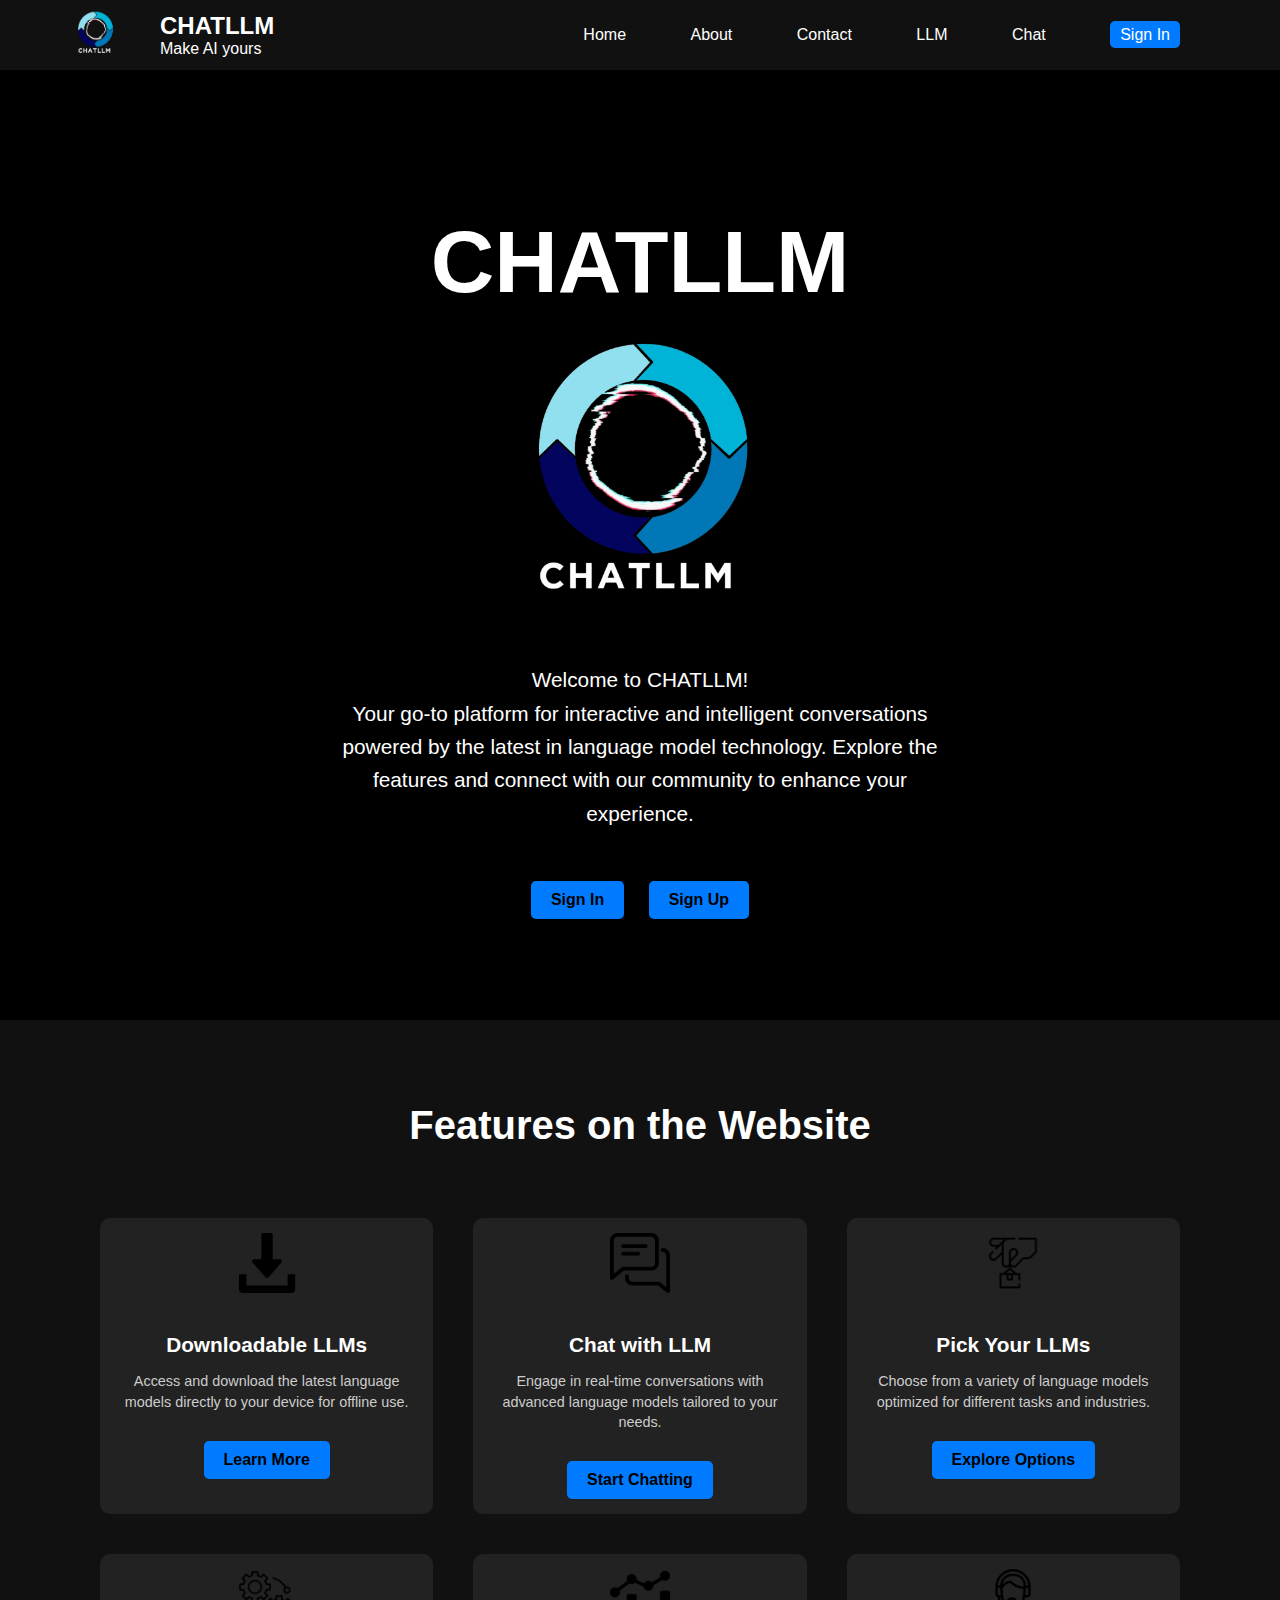
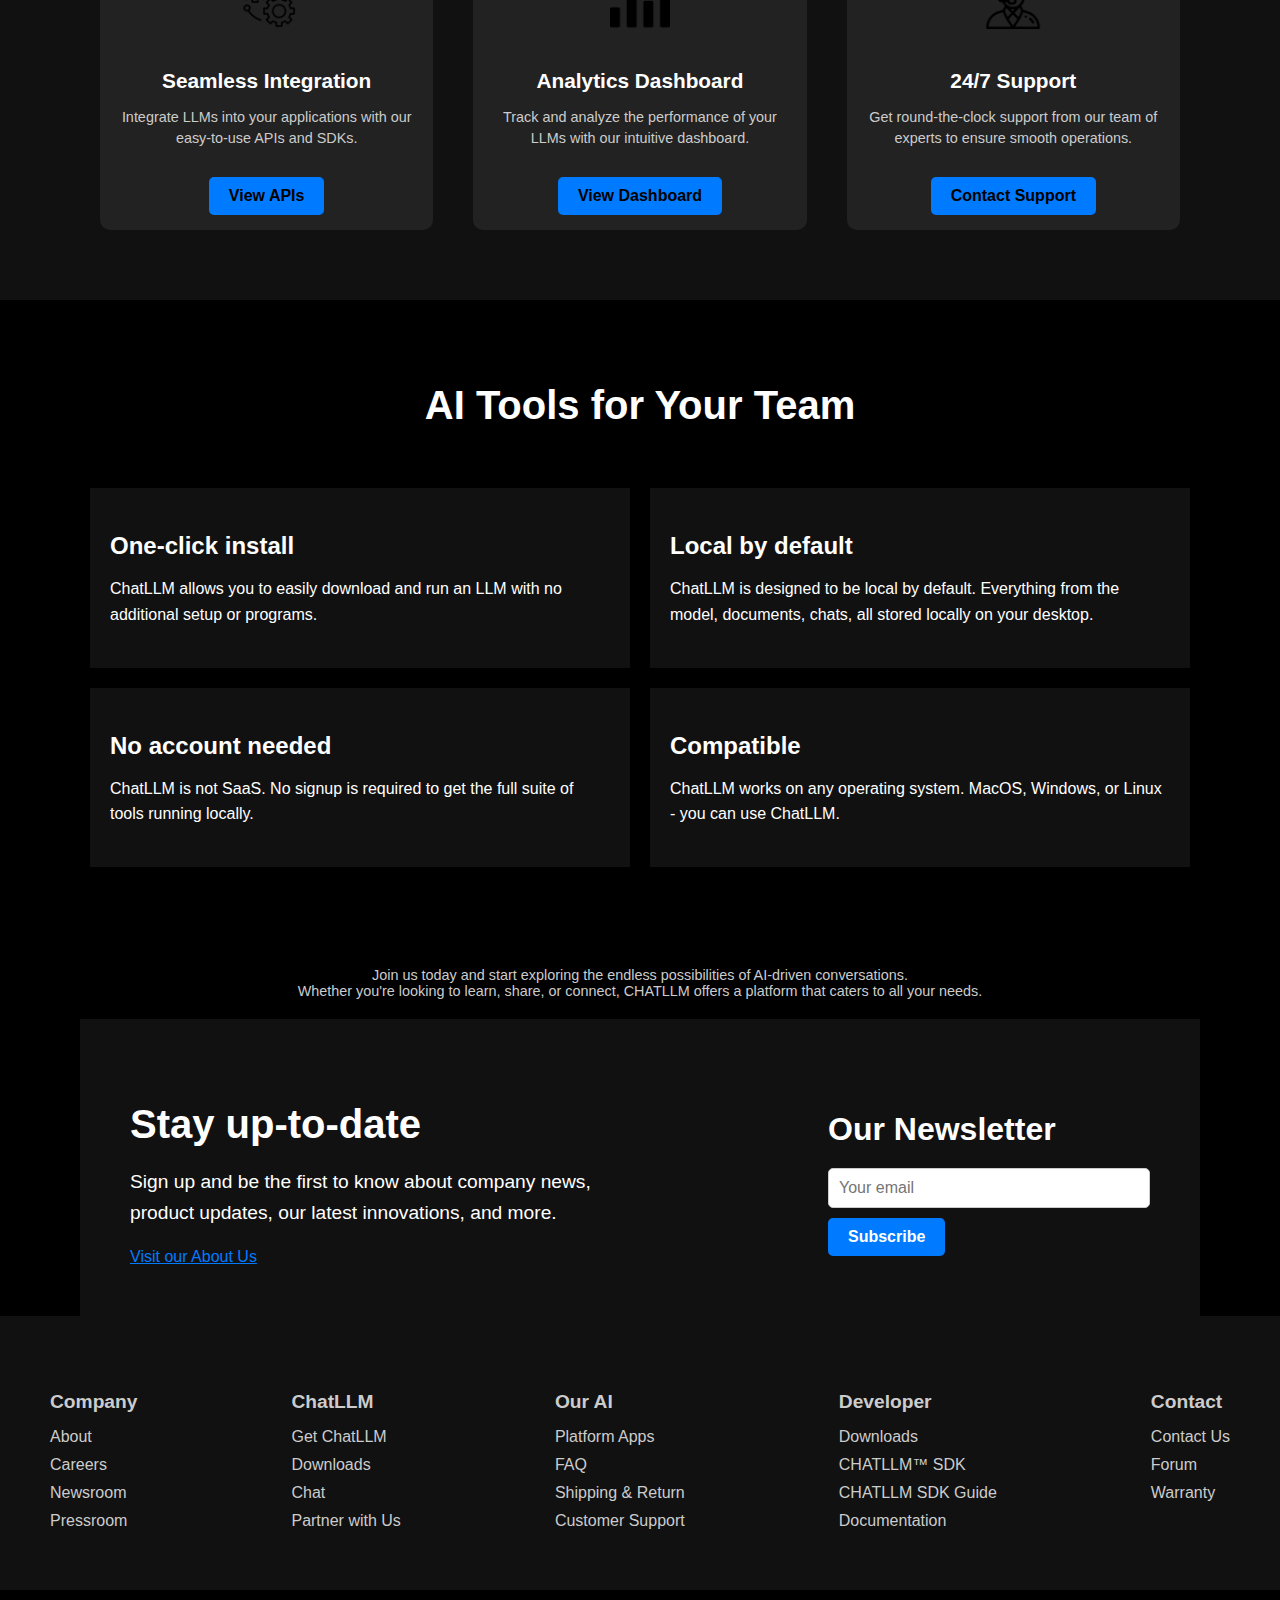
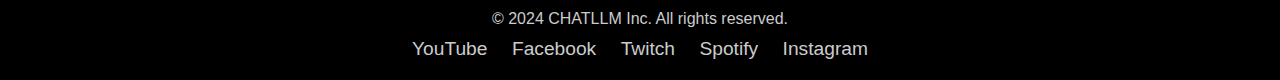
<file: 100_/index.html>
<!DOCTYPE html>
<html lang="en">
<head>
    <meta charset="UTF-8">
    <meta name="viewport" content="width=device-width, initial-scale=1.0">
    <title>CHATLLM</title>
    <link rel="stylesheet" href="index.css">
    <script>
        document.addEventListener('scroll', () => {
            const logo = document.querySelector('.container img');
            if (window.scrollY > 50) {
                logo.classList.add('scrolled');
            } else {
                logo.classList.remove('scrolled');
            }
        });
    </script>
    <script>
        // Simulate a login check
        const isLoggedIn = false; // Change this to true if the user is logged in

        document.addEventListener('DOMContentLoaded', () => {
            const chatLink = document.querySelector('a[href="chat.html"]');
            chatLink.addEventListener('click', (event) => {
                if (!isLoggedIn) {
                    event.preventDefault();
                    alert('You must log in or sign up to access the chat.');
                    window.location.href = 'sign-in.html';
                }
            });
        });
    </script>
    <style>
        button {
            background-color: #007bff; /* Updated button color */
            color: white;
            border: none;
            padding: 10px 20px;
            border-radius: 5px;
            cursor: pointer;
            transition: background-color 0.3s ease;
        }
        button:hover {
            background-color: #0056b3; /* Darker blue on hover */
        }
    </style>
</head>
<body>
    <header>
        <div class="header-left">
            <img src="images/logo.png" alt="Logo" style="width: 50px; height: 50px;">
            <div style="margin-left: 10px;">
                <span style="font-size: 1.5rem; font-weight: bold; color: #fff; margin: 0 30px;">CHATLLM</span><br>
                <span style="font-size: 1rem; color: #fff; margin: 0 30px;">Make AI yours</span>
            </div>
        </div>
        <nav>
            <a href="index.html">Home</a>
            <a href="about.html">About</a>
            <a href="contact.html">Contact</a>
            <a href="llm.html">LLM</a>
            <a href="chat.html">Chat</a>
            <a href="sign-in.html" class="sign-in-button" style="background-color: #007bff; color: white; padding: 5px 10px; border-radius: 5px; text-decoration: none;">Sign In</a>
        </nav>
    </header>
    <div class="black-margin"></div> <!-- Black margin above the container -->
    <div class="container">
        <h1>CHATLLM</h1>
        <img src="images/logo.png" alt="Logo">
        <p>Welcome to CHATLLM!<br>Your go-to platform for interactive and intelligent conversations powered by the latest in language model technology. Explore the features and connect with our community to enhance your experience.</p>
        <div class="buttons">
            <a href="sign-in.html"><button>Sign In</button></a>
            <a href="sign-up.html"><button>Sign Up</button></a>
        </div>
    </div>
    <div class="features-section">
        <h2>Features on the Website</h2>
        <div class="features-grid">
            <div class="feature-item">
                <img src="images/download-icon.png" alt="Downloadable LLMs">
                <h3>Downloadable LLMs</h3>
                <p>Access and download the latest language models directly to your device for offline use.</p>
                <a href="llm.html">Learn More</a>
            </div>
            <div class="feature-item">
                <img src="images/chat-icon.png" alt="Chat with LLM">
                <h3>Chat with LLM</h3>
                <p>Engage in real-time conversations with advanced language models tailored to your needs.</p>
                <a href="sign-in.html">Start Chatting</a>
            </div>
            <div class="feature-item">
                <img src="images/pick-icon.png" alt="Pick Your LLMs">
                <h3>Pick Your LLMs</h3>
                <p>Choose from a variety of language models optimized for different tasks and industries.</p>
                <a href="llm.html">Explore Options</a>
            </div>
            <div class="feature-item">
                <img src="images/integration-icon.png" alt="Seamless Integration">
                <h3>Seamless Integration</h3>
                <p>Integrate LLMs into your applications with our easy-to-use APIs and SDKs.</p>
                <a href="llm.html">View APIs</a>
            </div>
            <div class="feature-item">
                <img src="images/analytics-icon.png" alt="Analytics Dashboard">
                <h3>Analytics Dashboard</h3>
                <p>Track and analyze the performance of your LLMs with our intuitive dashboard.</p>
                <a href="sign-in.html">View Dashboard</a>
            </div>
            <div class="feature-item">
                <img src="images/support-icon.png" alt="24/7 Support">
                <h3>24/7 Support</h3>
                <p>Get round-the-clock support from our team of experts to ensure smooth operations.</p>
                <a href="contact.html">Contact Support</a>
            </div>
        </div>
    </div>
    <div class="accessories-section">
        <h2>AI Tools for Your Team</h2>
        <div class="accessories-grid">
            <div class="accessory-item">
                <h3>One-click install</h3>
                <p>ChatLLM allows you to easily download and run an LLM with no additional setup or programs.</p>
            </div>
            <div class="accessory-item">
                <h3>Local by default</h3>
                <p>ChatLLM is designed to be local by default. Everything from the model, documents, chats, all stored locally on your desktop.</p>
            </div>
            <div class="accessory-item">
                <h3>No account needed</h3>
                <p>ChatLLM is not SaaS. No signup is required to get the full suite of tools running locally.</p>
            </div>
            <div class="accessory-item">
                <h3>Compatible</h3>
                <p>ChatLLM works on any operating system. MacOS, Windows, or Linux - you can use ChatLLM.</p>
            </div>
            </div>
        </div>
    </div>
    <div class="footer">
        Join us today and start exploring the endless possibilities of AI-driven conversations.<br>
        Whether you're looking to learn, share, or connect, CHATLLM offers a platform that caters to all your needs.
    </div>
    <div class="newsletter-section">
        <div class="left">
            <h2>Stay up-to-date</h2>
            <p>Sign up and be the first to know about company news, product updates, our latest innovations, and more.</p>
            <a href="about.html" style="color: #007bff; text-decoration: underline;">Visit our About Us</a>
        </div>
        <div class="right">
            <h3>Our Newsletter</h3>
            <input type="email" placeholder="Your email">
            <button>Subscribe</button>
        </div>
    </div>
    <div class="footer-links">
        <div>
            <h4>Company</h4>
            <a href="about.html">About</a>
            <a href="contact.html">Careers</a>
            <a href="#">Newsroom</a>
            <a href="#">Pressroom</a>
        </div>
        <div>
            <h4>ChatLLM</h4>
            <a href="#">Get ChatLLM</a>
            <a href="llm.html">Downloads</a>
            <a href="chat.html">Chat</a>
            <a href="about.html">Partner with Us</a>
        </div>
        <div>
            <h4>Our AI</h4>
            <a href="llm.html">Platform Apps</a>
            <a href="contact.html">FAQ</a>
            <a href="contact.html">Shipping & Return</a>
            <a href="contact.html">Customer Support</a>
        </div>
        <div>
            <h4>Developer</h4>
            <a href="llm">Downloads</a>
            <a href="#">CHATLLM™ SDK</a>
            <a href="#">CHATLLM SDK Guide</a>
            <a href="readme.md">Documentation</a> <!-- Added Documentation link -->
        </div>
        <div>
            <h4>Contact</h4>
            <a href="contact.html">Contact Us</a>
            <a href="contact.html">Forum</a>
            <a href="contact.html">Warranty</a>
        </div>
    </div>
    <footer class="footer-bottom">
        <p>© 2024 CHATLLM Inc. All rights reserved.</p>
        <div class="social-icons">
            <a href="https://www.youtube.com/@milks0ju314">YouTube</a>
            <a href="https://www.facebook.com/profile.php?id=100022445090749">Facebook</a>
            <a href="https://www.twitch.tv/comfyws">Twitch</a>
            <a href="https://open.spotify.com/user/31usixp2lbqyluyjpdaya32kw6yu">Spotify</a>
            <a href="https://www.instagram.com/smoooth.y?igsh=cTB4d3ZreGRwa25x">Instagram</a>
        </div>
    </footer>
</body>
</html>
</file>
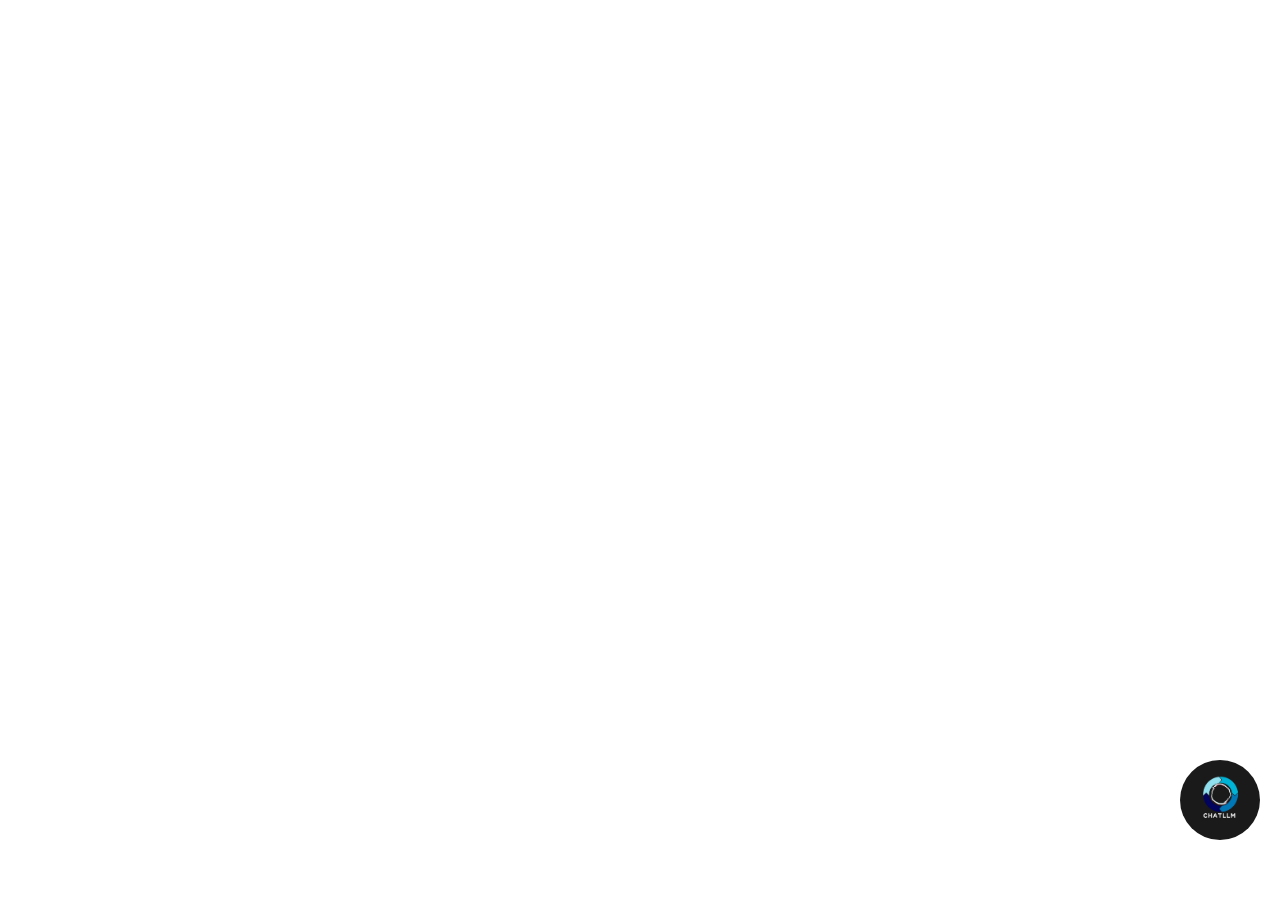
<file: 100_/chatbot/index.html>
<!DOCTYPE html>
<html lang="en">
<head>
    <meta charset="UTF-8">
    <meta name="viewport" content="width=device-width, initial-scale=1.0">
    <title>AI Chat Assistant</title>
    <link rel="preconnect" href="https://fonts.googleapis.com">
    <link rel="preconnect" href="https://fonts.gstatic.com" crossorigin>
    <link href="https://fonts.googleapis.com/css2?family=Raleway:ital,wght@0,100..900;1,100..900&display=swap" rel="stylesheet">
    <link rel="stylesheet" href="style.css">
</head>
<body>

    <section class="chat-window">
        <button class="close">x close</button>
        <div class="chat">
            <div class="model">
                <p>Hi, how can I help you?</p>
            </div>
            
        </div>
        <div class="input-area">
            <input placeholder="Ask me anything..." type="text">
            <button>
                <img src="send-icon.png" alt="send">
            </button>
        </div>
    </section>

    <div class="chat-button">
        <img src="chat-icon.png" alt="start chat">
    </div>

    <script type="importmap">
        {
          "imports": {
            "@google/generative-ai": "https://esm.run/@google/generative-ai"
          }
        }
    </script>
    
    <script type="module" src="main.js"></script>
    
</body>
</html>
</file>
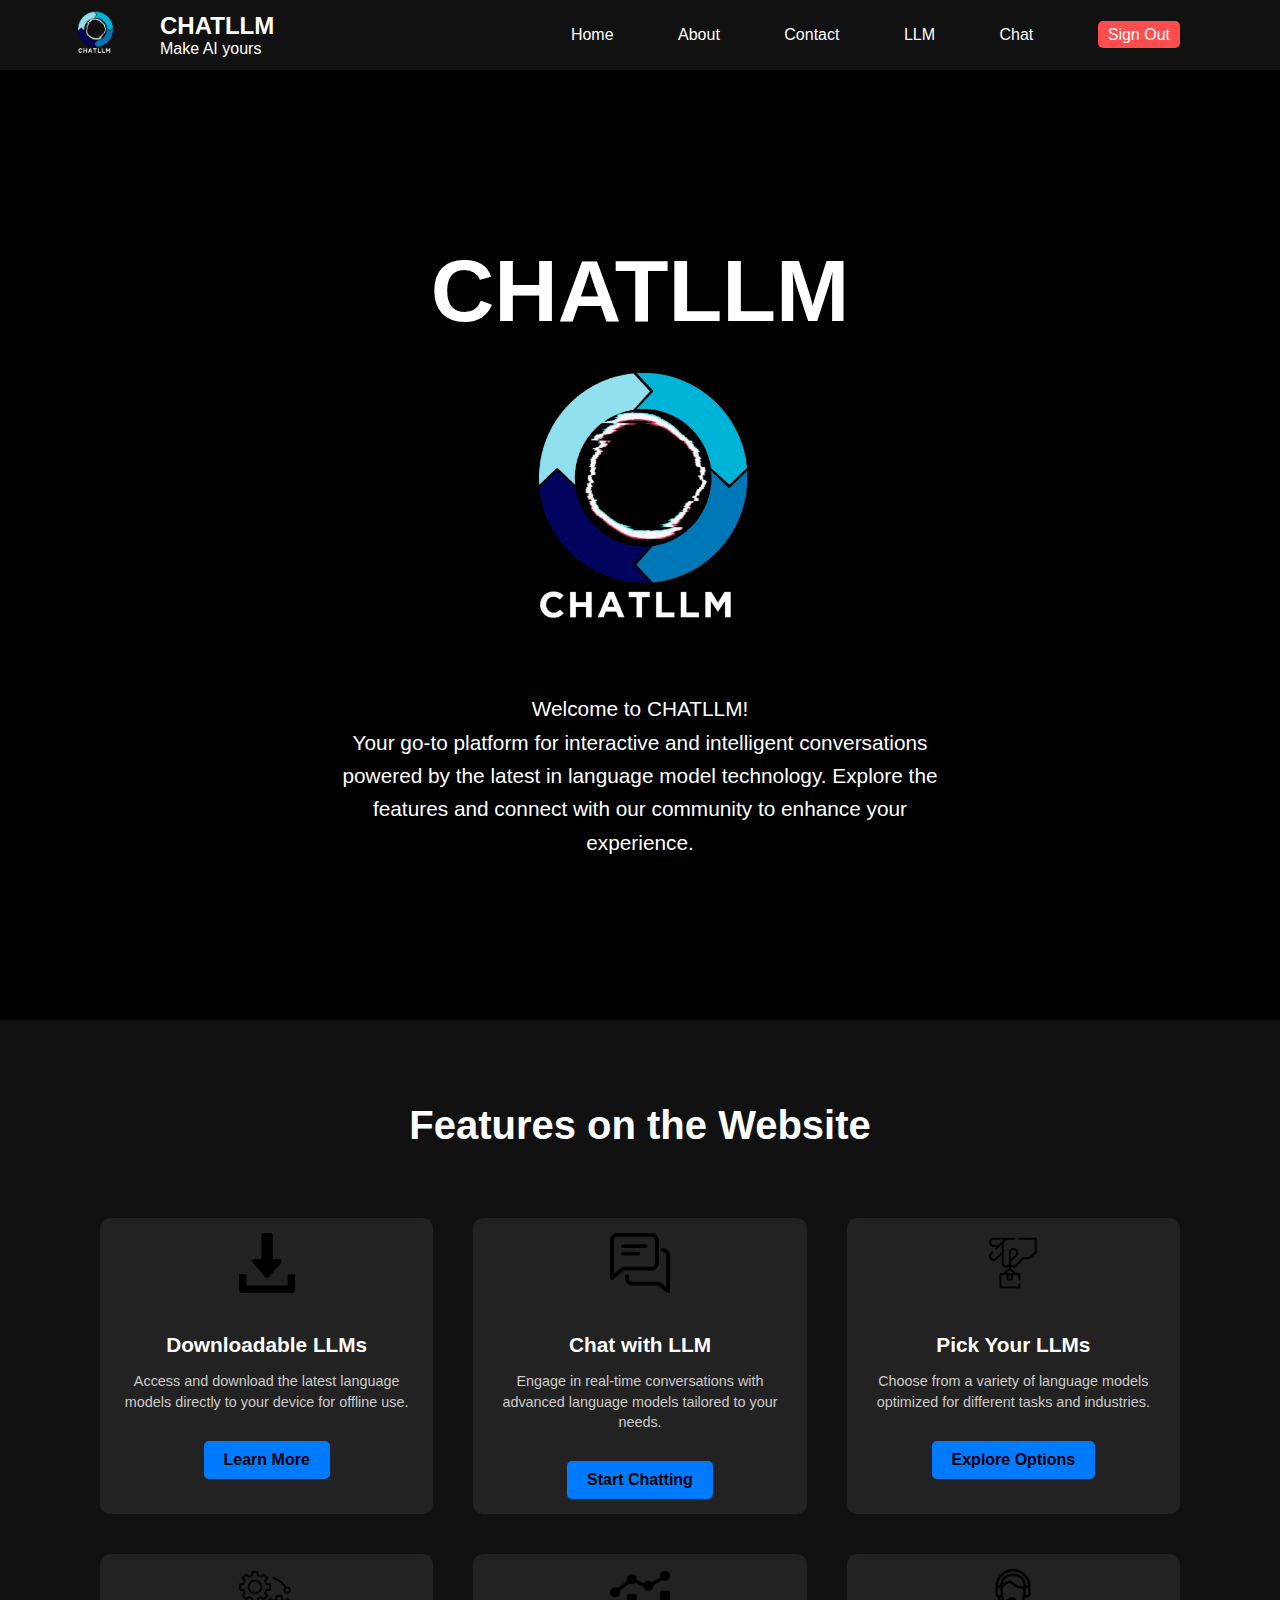
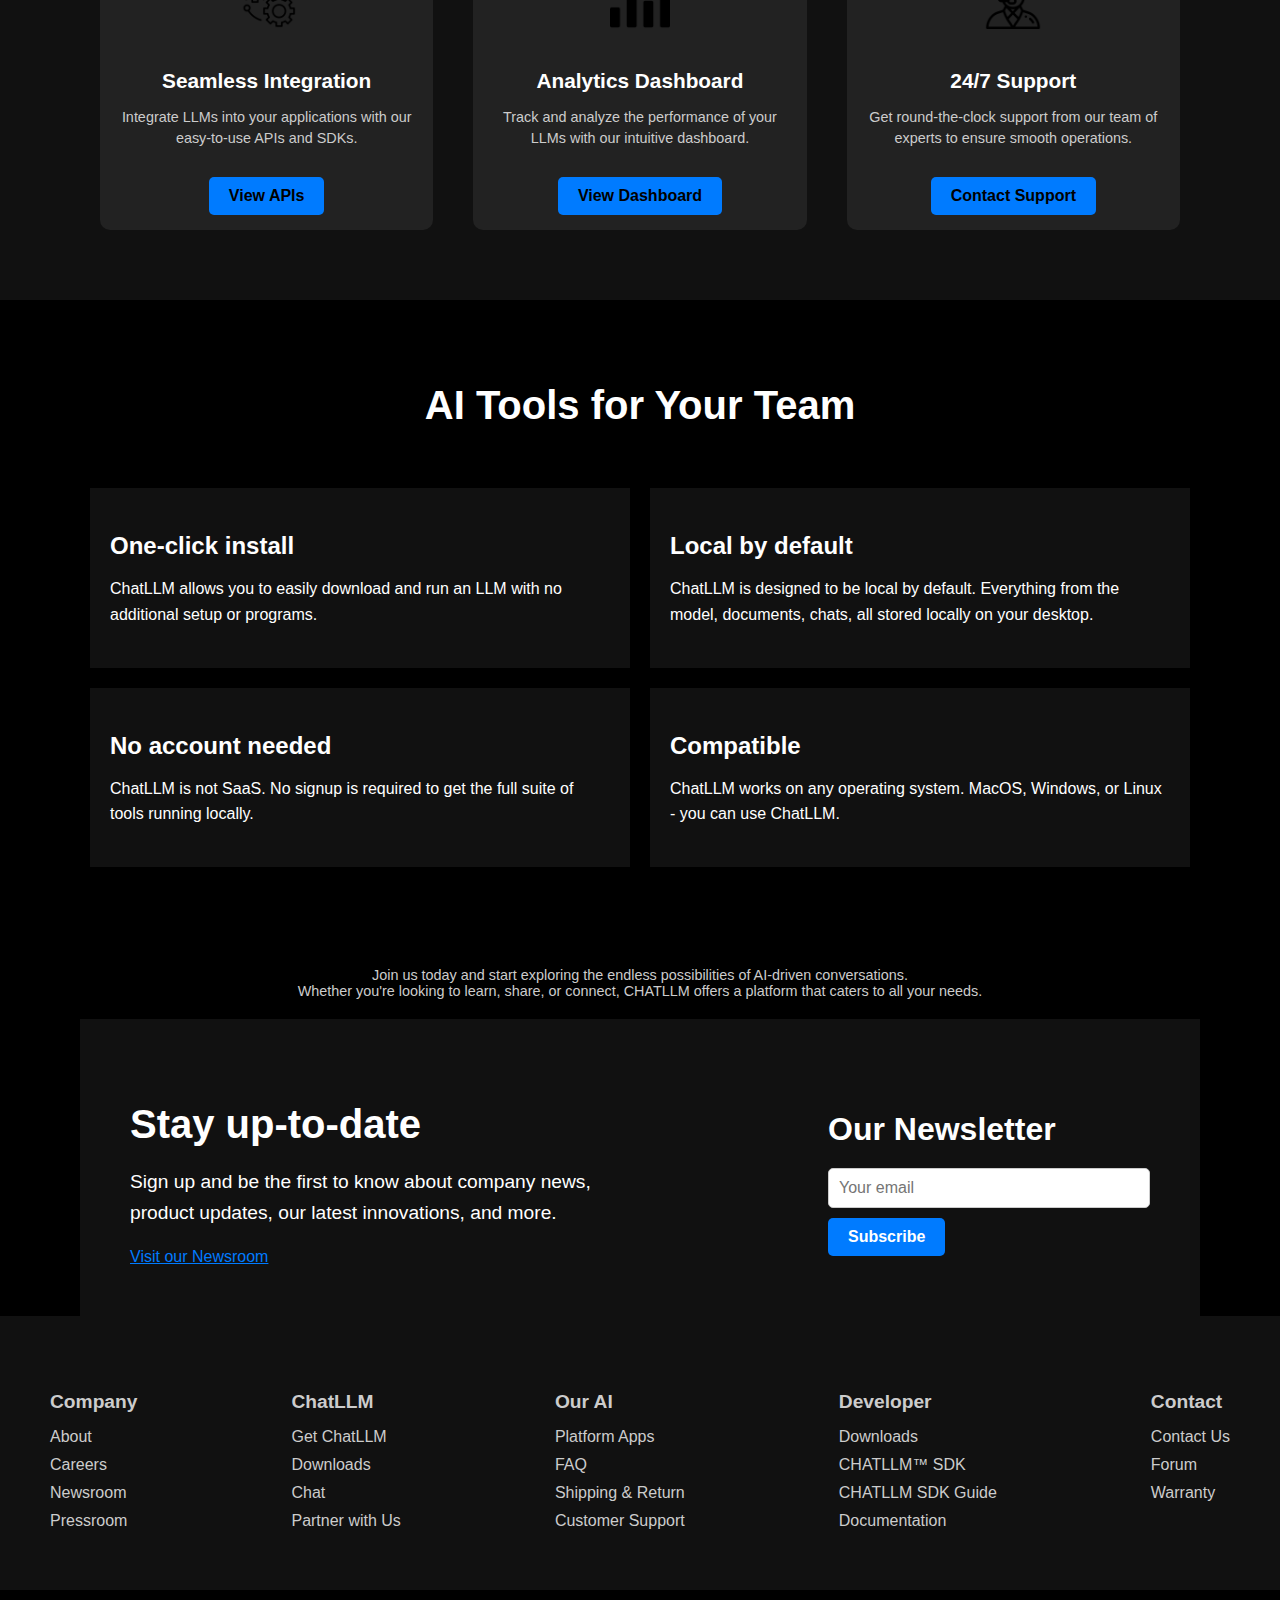
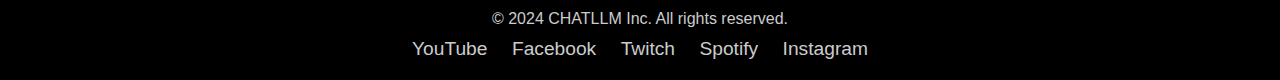
<file: 100_/login/index.html>
<!DOCTYPE html>
<html lang="en">
<head>
    <meta charset="UTF-8">
    <meta name="viewport" content="width=device-width, initial-scale=1.0">
    <title>CHATLLM</title>
    <link rel="stylesheet" href="../index.css">
    <script>
        document.addEventListener('scroll', () => {
            const logo = document.querySelector('.container img');
            if (window.scrollY > 50) {
                logo.classList.add('scrolled');
            } else {
                logo.classList.remove('scrolled');
            }
        });
    </script>
    <style>
        button {
            background-color: #007bff; /* Updated button color */
            color: white;
            border: none;
            padding: 10px 20px;
            border-radius: 5px;
            cursor: pointer;
            transition: background-color 0.3s ease;
        }
        button:hover {
            background-color: #0056b3; /* Darker blue on hover */
        }
    </style>
</head>
<body>
    <header>
        <div class="header-left">
            <img src="../images/logo.png" alt="Logo" style="width: 50px; height: 50px;">
            <div style="margin-left: 10px;">
                <span style="font-size: 1.5rem; font-weight: bold; color: #fff; margin: 0 30px;">CHATLLM</span><br>
                <span style="font-size: 1rem; color: #fff; margin: 0 30px;">Make AI yours</span>
            </div>
        </div>
        <nav>
            <a href="/login/index.html">Home</a>
            <a href="/login/about.html">About</a>
            <a href="/login/contact.html">Contact</a>
            <a href="/login/llm.html">LLM</a>
            <a href="/chat.html">Chat</a>
            <a href="../index.html" class="sign-out-button" style="background-color: #ff4d4d; color: white; padding: 5px 10px; border-radius: 5px; text-decoration: none;">Sign Out</a>
        </nav>
    </header>
    <div class="black-margin"></div> <!-- Black margin above the container -->
    <div class="container">
        <h1>CHATLLM</h1>
        <img src="../images/logo.png" alt="Logo">
        <p>Welcome to CHATLLM!<br>Your go-to platform for interactive and intelligent conversations powered by the latest in language model technology. Explore the features and connect with our community to enhance your experience.</p>
        <div class="buttons">
        </div>
    </div>
    <div class="features-section">
        <h2>Features on the Website</h2>
        <div class="features-grid">
            <div class="feature-item">
                <img src="../images/download-icon.png" alt="Downloadable LLMs">
                <h3>Downloadable LLMs</h3>
                <p>Access and download the latest language models directly to your device for offline use.</p>
                <a href="llm.html">Learn More</a>
            </div>
            <div class="feature-item">
                <img src="../images/chat-icon.png" alt="Chat with LLM">
                <h3>Chat with LLM</h3>
                <p>Engage in real-time conversations with advanced language models tailored to your needs.</p>
                <a href="/sign-in.html">Start Chatting</a>
            </div>
            <div class="feature-item">
                <img src="../images/pick-icon.png" alt="Pick Your LLMs">
                <h3>Pick Your LLMs</h3>
                <p>Choose from a variety of language models optimized for different tasks and industries.</p>
                <a href="about.html">Explore Options</a>
            </div>
            <div class="feature-item">
                <img src="../images/integration-icon.png" alt="Seamless Integration">
                <h3>Seamless Integration</h3>
                <p>Integrate LLMs into your applications with our easy-to-use APIs and SDKs.</p>
                <a href="/llm.html">View APIs</a>
            </div>
            <div class="feature-item">
                <img src="../images/analytics-icon.png" alt="Analytics Dashboard">
                <h3>Analytics Dashboard</h3>
                <p>Track and analyze the performance of your LLMs with our intuitive dashboard.</p>
                <a href="/sign-in.html">View Dashboard</a>
            </div>
            <div class="feature-item">
                <img src="../images/support-icon.png" alt="24/7 Support">
                <h3>24/7 Support</h3>
                <p>Get round-the-clock support from our team of experts to ensure smooth operations.</p>
                <a href="contact.html">Contact Support</a>
            </div>
        </div>
    </div>
    <div class="accessories-section">
        <h2>AI Tools for Your Team</h2>
        <div class="accessories-grid">
            <div class="accessory-item">
                <h3>One-click install</h3>
                <p>ChatLLM allows you to easily download and run an LLM with no additional setup or programs.</p>
            </div>
            <div class="accessory-item">
                <h3>Local by default</h3>
                <p>ChatLLM is designed to be local by default. Everything from the model, documents, chats, all stored locally on your desktop.</p>
            </div>
            <div class="accessory-item">
                <h3>No account needed</h3>
                <p>ChatLLM is not SaaS. No signup is required to get the full suite of tools running locally.</p>
            </div>
            <div class="accessory-item">
                <h3>Compatible</h3>
                <p>ChatLLM works on any operating system. MacOS, Windows, or Linux - you can use ChatLLM.</p>
            </div>
            </div>
        </div>
    </div>
    <div class="footer">
        Join us today and start exploring the endless possibilities of AI-driven conversations.<br>
        Whether you're looking to learn, share, or connect, CHATLLM offers a platform that caters to all your needs.
    </div>
    <div class="newsletter-section">
        <div class="left">
            <h2>Stay up-to-date</h2>
            <p>Sign up and be the first to know about company news, product updates, our latest innovations, and more.</p>
            <a href="#" style="color: #007bff; text-decoration: underline;">Visit our Newsroom</a>
        </div>
        <div class="right">
            <h3>Our Newsletter</h3>
            <input type="email" placeholder="Your email">
            <button>Subscribe</button>
        </div>
    </div>
    <div class="footer-links">
        <div>
            <h4>Company</h4>
            <a href="../about.html">About</a>
            <a href="../contact.html">Careers</a>
            <a href="#">Newsroom</a>
            <a href="#">Pressroom</a>
        </div>
        <div>
            <h4>ChatLLM</h4>
            <a href="#">Get ChatLLM</a>
            <a href="../llm.html">Downloads</a>
            <a href="../chat.html">Chat</a>
            <a href="../about.html">Partner with Us</a>
        </div>
        <div>
            <h4>Our AI</h4>
            <a href="../llm.html">Platform Apps</a>
            <a href="../contact.html">FAQ</a>
            <a href="../contact.html">Shipping & Return</a>
            <a href="../contact.html">Customer Support</a>
        </div>
        <div>
            <h4>Developer</h4>
            <a href="../llm">Downloads</a>
            <a href="#">CHATLLM™ SDK</a>
            <a href="#">CHATLLM SDK Guide</a>
            <a href="../readme.md">Documentation</a> <!-- Added Documentation link -->
        </div>
        <div>
            <h4>Contact</h4>
            <a href="../contact.html">Contact Us</a>
            <a href="../contact.html">Forum</a>
            <a href="../contact.html">Warranty</a>
        </div>
    </div>
    <footer class="footer-bottom">
        <p>© 2024 CHATLLM Inc. All rights reserved.</p>
        <div class="social-icons">
            <a href="https://www.youtube.com/@milks0ju314">YouTube</a>
            <a href="https://www.facebook.com/profile.php?id=100022445090749">Facebook</a>
            <a href="https://www.twitch.tv/comfyws">Twitch</a>
            <a href="https://open.spotify.com/user/31usixp2lbqyluyjpdaya32kw6yu">Spotify</a>
            <a href="https://www.instagram.com/smoooth.y?igsh=cTB4d3ZreGRwa25x">Instagram</a>
        </div>
    </footer>
</body>
</html>
</file>
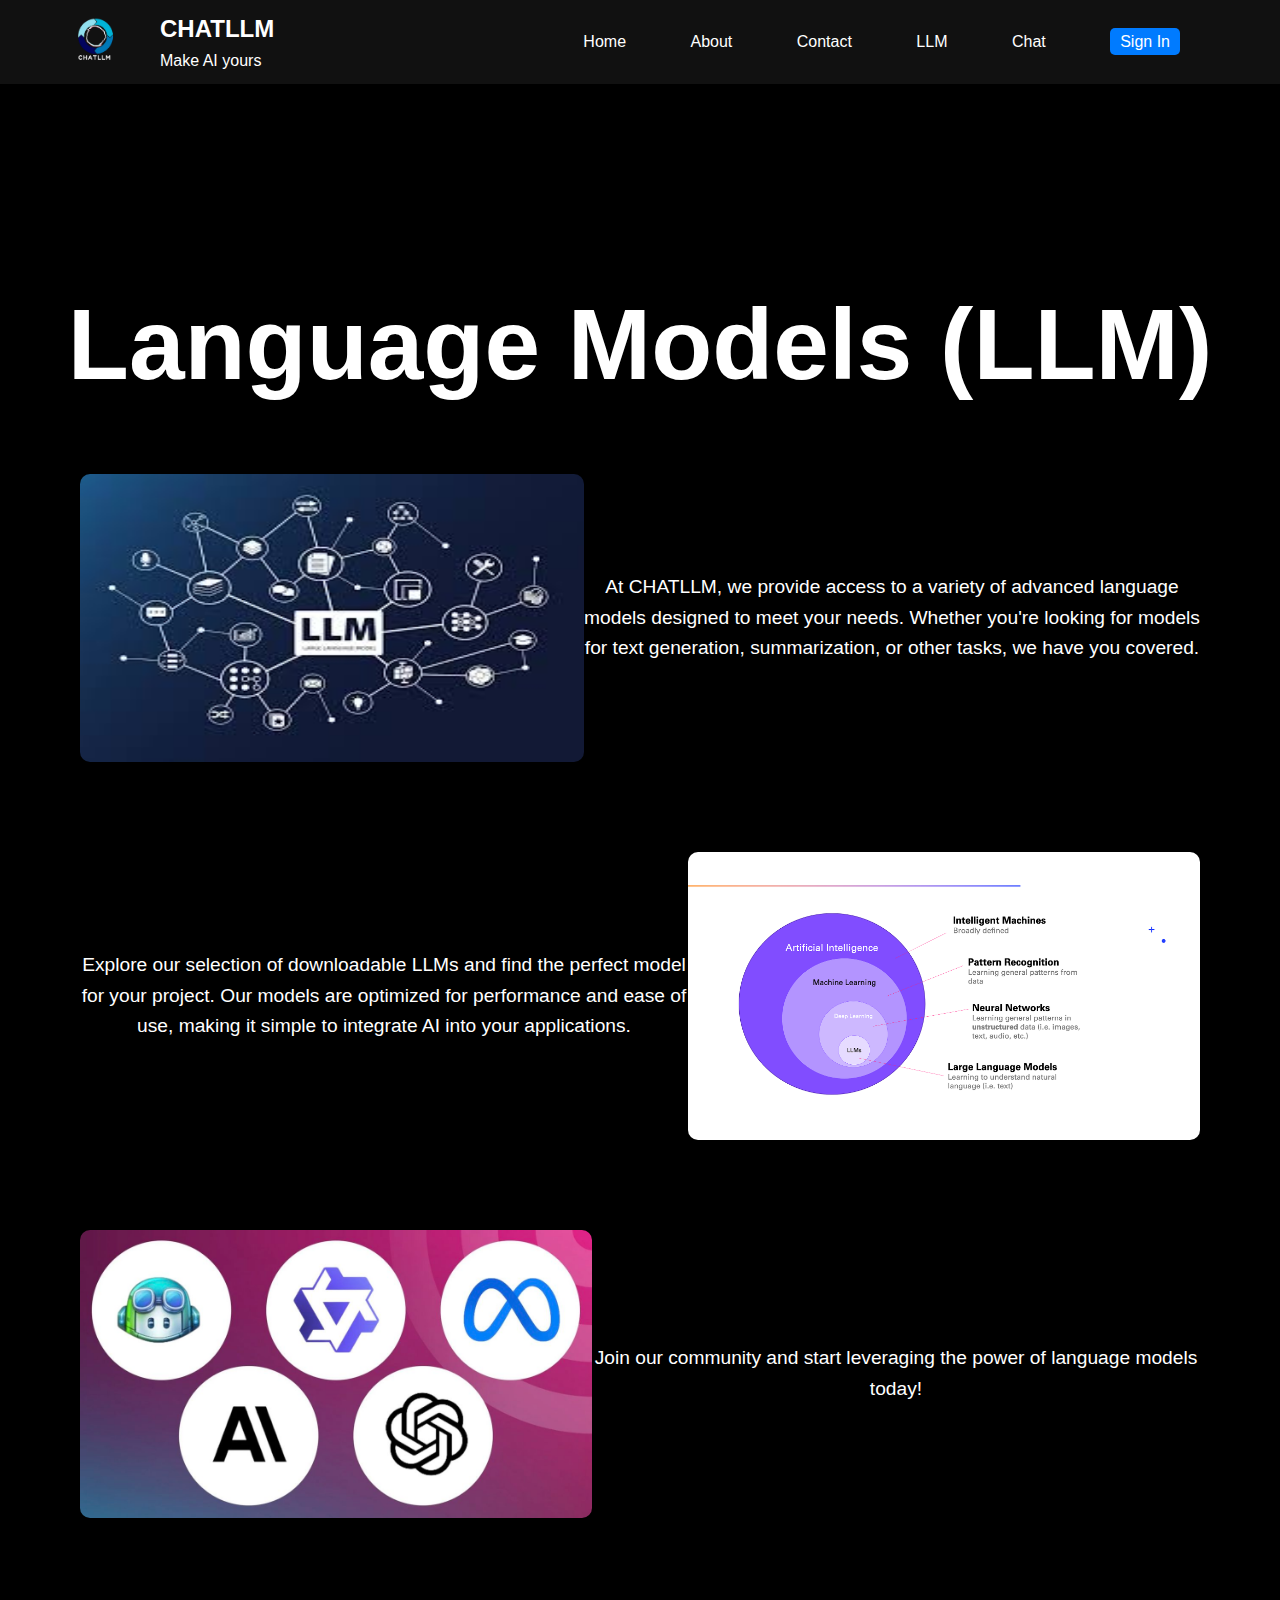
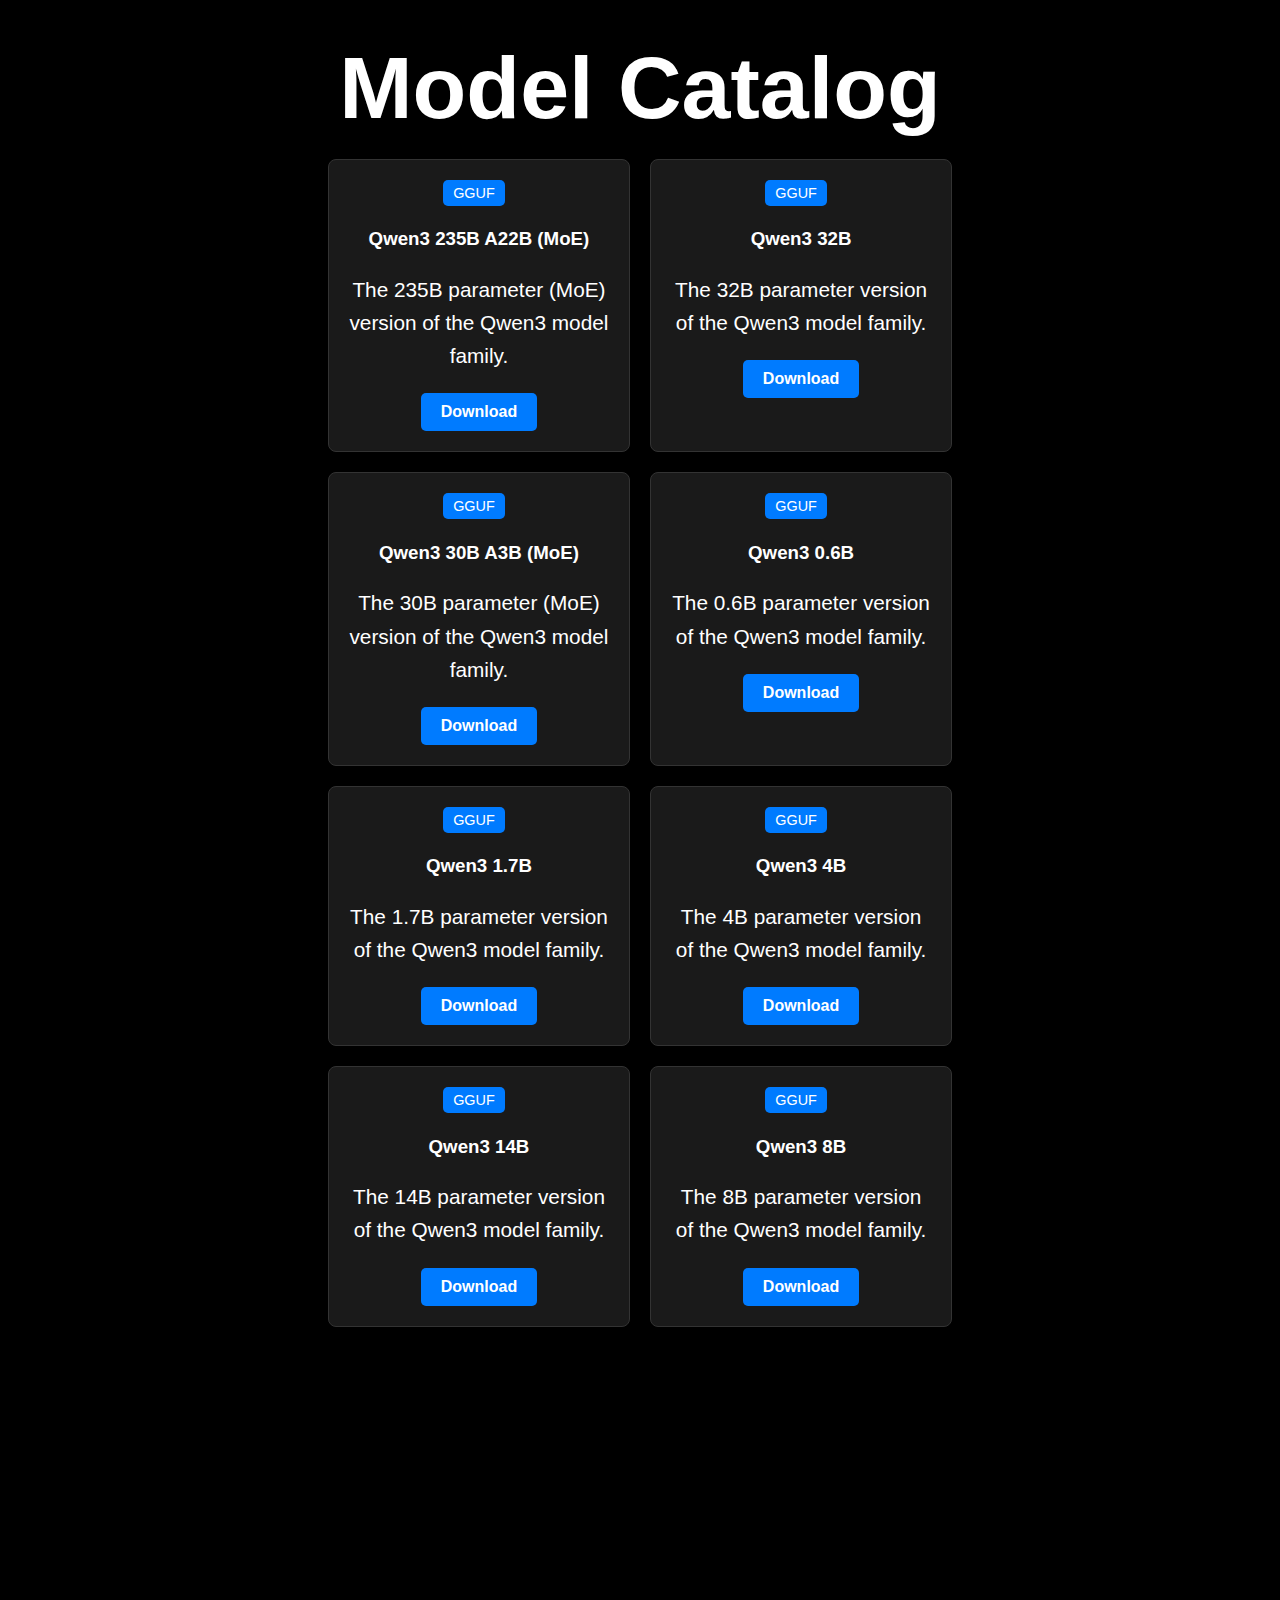
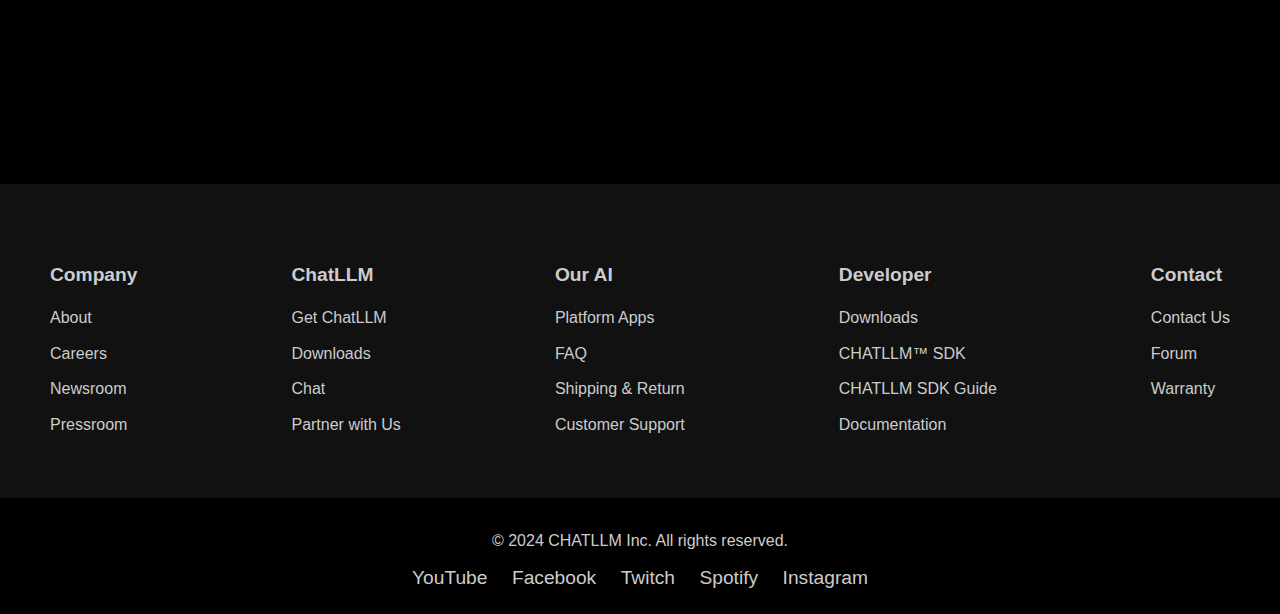
<file: 100_/llm.html>
<!DOCTYPE html>
<html lang="en">
<head>
    <meta charset="UTF-8">
    <meta name="viewport" content="width=device-width, initial-scale=1.0">
    <title>LLM - CHATLLM</title>
    <link rel="stylesheet" href="index.css">
    <style>
        /* Additional styles for the interactive section */
        body {
            margin: 0;
            padding: 0;
            font-family: Arial, sans-serif;
            line-height: 1.6;
            background-color: #000;
            color: #fff;
            overflow-x: hidden; /* Prevent horizontal scrolling */
        }

        .container {
            margin: 0 auto;
            padding: 20px;
            max-width: 1200px;
            min-height: 100vh;
            display: flex;
            flex-direction: column;
            justify-content: space-between; /* Ensure footer is pushed below content */
            box-sizing: border-box;
        }

        .model-list {
            display: grid;
            grid-template-columns: repeat(auto-fit, minmax(300px, 1fr)); /* Responsive grid layout */
            gap: 20px; /* Spacing between grid items */
            margin-bottom: 20px; /* Ensure spacing between model items and footer */
        }

        .model-item {
            padding: 20px;
            background-color: #1a1a1a;
            border: 1px solid #333;
            border-radius: 8px;
            color: white;
            transition: transform 0.3s ease;
        }

        .model-item:hover {
            transform: scale(1.05); /* Slightly enlarge on hover */
        }

        header {
            margin-bottom: 10px; /* Reduced margin to save space */
        }

        .footer-links {
            margin-top: 2300px; /* Push footer links to the bottom of the container */
        }

        button, .download-button {
            background-color: #007bff; /* Updated button color */
            color: white;
            border: none;
            padding: 10px 20px;
            border-radius: 5px;
            cursor: pointer;
            transition: background-color 0.3s ease;
        }
        button:hover, .download-button:hover {
            background-color: #0056b3; /* Darker blue on hover */
        }
        .black-margin {
            margin-bottom: 40px;
        }
        /* Add spacing between body and footer */
        .footer-bottom {
            margin-top: 10px; /* Ensure footer bottom is close to footer links */
            padding: 20px 0;
        }

        .model-catalog {
            text-align: center;
            margin: 60px 0;
            color: white;
        }

        .model-catalog h1 {
            font-size: 2.5rem;
            margin-bottom: 10px;
        }

        .model-catalog p {
            font-size: 1.2rem;
            margin-bottom: 20px;
        }

        .model-catalog a {
            color: #007bff;
            text-decoration: underline;
        }

        .model-badge {
            background-color: #007bff;
            color: white;
            padding: 5px 10px;
            border-radius: 5px;
            font-size: 0.9rem;
            margin-right: 10px;
        }

        .model-tag, .model-size {
            background-color: #333;
            color: white;
            padding: 5px 10px;
            border-radius: 5px;
            font-size: 0.9rem;
        }

        .model-size {
            margin-left: 10px;
        }

        .model-details {
            display: none;
            margin-top: 10px;
            padding: 10px;
            background-color: #2a2a2a;
            border-radius: 5px;
        }

        .download-button {
            background-color: #007bff;
            color: white;
            border: none;
            padding: 10px 20px;
            border-radius: 5px;
            cursor: pointer;
            transition: background-color 0.3s ease;
        }

        .download-button:hover {
            background-color: #0056b3;
        }

        .toggle-icon {
            font-size: 1.5rem;
            color: #007bff;
        }

        img {
            max-width: 100%;
            height: auto; /* Maintain aspect ratio to prevent stretching */
        }

        .model-images {
            display: flex;
            justify-content: center;
            gap: 20px;
            margin: 20px 0;
        }

        .model-images img {
            box-shadow: 0 4px 8px rgba(0, 0, 0, 0.2);
            transition: transform 0.3s ease;
        }

        .model-images img:hover {
            transform: scale(1.05);
        }

        .section-title {
            margin-bottom: 30px;
        }

        .content-wrapper {
            margin: 0 auto;
            padding: 20px;
        }

        .text-image-section {
            display: flex;
            align-items: center;
            justify-content: space-between;
            margin-bottom: 50px;
        }

        .text-image-section img {
            width: 512px; /* Maintain original width */
            height: 288px; /* Maintain original height */
            max-width: 80%; /* Ensure it fits within the container */
            border-radius: 10px;
            box-shadow: 0 4px 8px rgba(0, 0, 0, 0.2);
        }

        .text-image-section p {
            max-width: 55%;
            margin: 0;
            font-size: 1.2rem;
            line-height: 1.6;
        }
    </style>
    <script>
        document.addEventListener('scroll', () => {
            const logo = document.querySelector('.header-left img');
            if (window.scrollY > 50) {
                logo.classList.add('scrolled');
            } else {
                logo.classList.remove('scrolled');
            }
        });

        function toggleModelDetails(element) {
            const details = element.nextElementSibling;
            const icon = element.querySelector('.toggle-icon');
            if (details.style.display === 'block') {
                details.style.display = 'none';
                icon.textContent = '+';
            } else {
                details.style.display = 'block';
                icon.textContent = '-';
            }
        }
    </script>
    <script>
        // Simulate a login check
        const isLoggedIn = false; // Change this to true if the user is logged in

        document.addEventListener('DOMContentLoaded', () => {
            const chatLink = document.querySelector('a[href="chat.html"]');
            chatLink.addEventListener('click', (event) => {
                if (!isLoggedIn) {
                    event.preventDefault();
                    alert('You must log in or sign up to access the chat.');
                    window.location.href = 'sign-in.html';
                }
            });
        });
    </script>
</head>
<body>
    <header>
        <div class="header-left">
            <img src="images/logo.png" alt="Logo" style="width: 50px; height: 50px;">
            <div style="margin-left: 10px;">
                <span style="font-size: 1.5rem; font-weight: bold; color: #fff; margin: 0 30px;">CHATLLM</span><br>
                <span style="font-size: 1rem; color: #fff; margin: 0 30px;">Make AI yours</span>
            </div>
        </div>
        <nav>
            <a href="index.html">Home</a>
            <a href="about.html">About</a>
            <a href="contact.html">Contact</a>
            <a href="llm.html">LLM</a>
            <a href="chat.html">Chat</a>
            <a href="sign-in.html" class="sign-in-button" style="background-color: #007bff; color: white; padding: 5px 10px; border-radius: 5px; text-decoration: none;">Sign In</a>
        </nav>
    </header>
    <div class="black-margin"></div>
    <div class="container">
        <div class="model-catalog">
            <h1 class="section-title" style="font-size: 100px;">Language Models (LLM)</h1>
            <div class="content-wrapper" style="max-width: 1200px; margin: 0 auto; padding: 20px;">
                <div class="text-image-section">
                    <img src="images/llm1.jpg" alt="LLM Image 1">
                    <p>At CHATLLM, we provide access to a variety of advanced language models designed to meet your needs. Whether you're looking for models for text generation, summarization, or other tasks, we have you covered.</p>
                </div>
                
                <div class="text-image-section">
                    <p>Explore our selection of downloadable LLMs and find the perfect model for your project. Our models are optimized for performance and ease of use, making it simple to integrate AI into your applications.</p>
                    <img src="images/llm2.png" alt="LLM Image 2">
                </div>
                
                <div class="text-image-section" style="margin-bottom: 0;">
                    <img src="images/llm3.jpg" alt="LLM Image 3">
                    <p>Join our community and start leveraging the power of language models today!</p>
                </div>
            </div>
        </div>
        
        <h1 class="section-title">Model Catalog</h1>
        <div class="model-list">
            <div class="model-item">
                <span class="model-badge">GGUF</span>
                <h3>Qwen3 235B A22B (MoE)</h3>
                <p>The 235B parameter (MoE) version of the Qwen3 model family.</p>
                <a href="../downloads/Qwen3_235B_A22B_MoE.gguf" download>
                    <button class="download-button">Download</button>
                </a>
            </div>
            <div class="model-item">
                <span class="model-badge">GGUF</span>
                <h3>Qwen3 32B</h3>
                <p>The 32B parameter version of the Qwen3 model family.</p>
                <a href="../downloads/Qwen3_32B.gguf" download>
                    <button class="download-button">Download</button>
                </a>
            </div>
            <div class="model-item">
                <span class="model-badge">GGUF</span>
                <h3>Qwen3 30B A3B (MoE)</h3>
                <p>The 30B parameter (MoE) version of the Qwen3 model family.</p>
                <a href="../downloads/Qwen3_30B_A3B_MoE.gguf" download>
                    <button class="download-button">Download</button>
                </a>
            </div>
            <div class="model-item">
                <span class="model-badge">GGUF</span>
                <h3>Qwen3 0.6B</h3>
                <p>The 0.6B parameter version of the Qwen3 model family.</p>
                <a href="../downloads/Qwen3_0.6B.gguf" download>
                    <button class="download-button">Download</button>
                </a>
            </div>
            <div class="model-item">
                <span class="model-badge">GGUF</span>
                <h3>Qwen3 1.7B</h3>
                <p>The 1.7B parameter version of the Qwen3 model family.</p>
                <a href="../downloads/Qwen3_1.7B.gguf" download>
                    <button class="download-button">Download</button>
                </a>
            </div>
            <div class="model-item">
                <span class="model-badge">GGUF</span>
                <h3>Qwen3 4B</h3>
                <p>The 4B parameter version of the Qwen3 model family.</p>
                <a href="../downloads/Qwen3_4B.gguf" download>
                    <button class="download-button">Download</button>
                </a>
            </div>
            <div class="model-item">
                <span class="model-badge">GGUF</span>
                <h3>Qwen3 14B</h3>
                <p>The 14B parameter version of the Qwen3 model family.</p>
                <a href="../downloads/Qwen3_14B.gguf" download>
                    <button class="download-button">Download</button>
                </a>
            </div>
            <div class="model-item">
                <span class="model-badge">GGUF</span>
                <h3>Qwen3 8B</h3>
                <p>The 8B parameter version of the Qwen3 model family.</p>
                <a href="../downloads/Qwen3_8B.gguf" download>
                    <button class="download-button">Download</button>
                </a>
            </div>
        </div>
    </div>
    
    <div class="footer-links">
        <div>
            <h4>Company</h4>
            <a href="about.html">About</a>
            <a href="contact.html">Careers</a>
            <a href="#">Newsroom</a>
            <a href="#">Pressroom</a>
        </div>
        <div>
            <h4>ChatLLM</h4>
            <a href="#">Get ChatLLM</a>
            <a href="llm.html">Downloads</a>
            <a href="chat.html">Chat</a>
            <a href="about.html">Partner with Us</a>
        </div>
        <div>
            <h4>Our AI</h4>
            <a href="llm.html">Platform Apps</a>
            <a href="contact.html">FAQ</a>
            <a href="contact.html">Shipping & Return</a>
            <a href="contact.html">Customer Support</a>
        </div>
        <div>
            <h4>Developer</h4>
            <a href="llm">Downloads</a>
            <a href="#">CHATLLM™ SDK</a>
            <a href="#">CHATLLM SDK Guide</a>
            <a href="readme.md">Documentation</a> <!-- Added Documentation link -->
        </div>
        <div>
            <h4>Contact</h4>
            <a href="contact.html">Contact Us</a>
            <a href="contact.html">Forum</a>
            <a href="contact.html">Warranty</a>
        </div>
    </div>
    <footer class="footer-bottom">
        <p>© 2024 CHATLLM Inc. All rights reserved.</p>
        <div class="social-icons">
            <a href="https://www.youtube.com/@milks0ju314">YouTube</a>
            <a href="https://www.facebook.com/profile.php?id=100022445090749">Facebook</a>
            <a href="https://www.twitch.tv/comfyws">Twitch</a>
            <a href="https://open.spotify.com/user/31usixp2lbqyluyjpdaya32kw6yu">Spotify</a>
            <a href="https://www.instagram.com/smoooth.y?igsh=cTB4d3ZreGRwa25x">Instagram</a>
        </div>
    </footer>
</body>
</html>
</file>
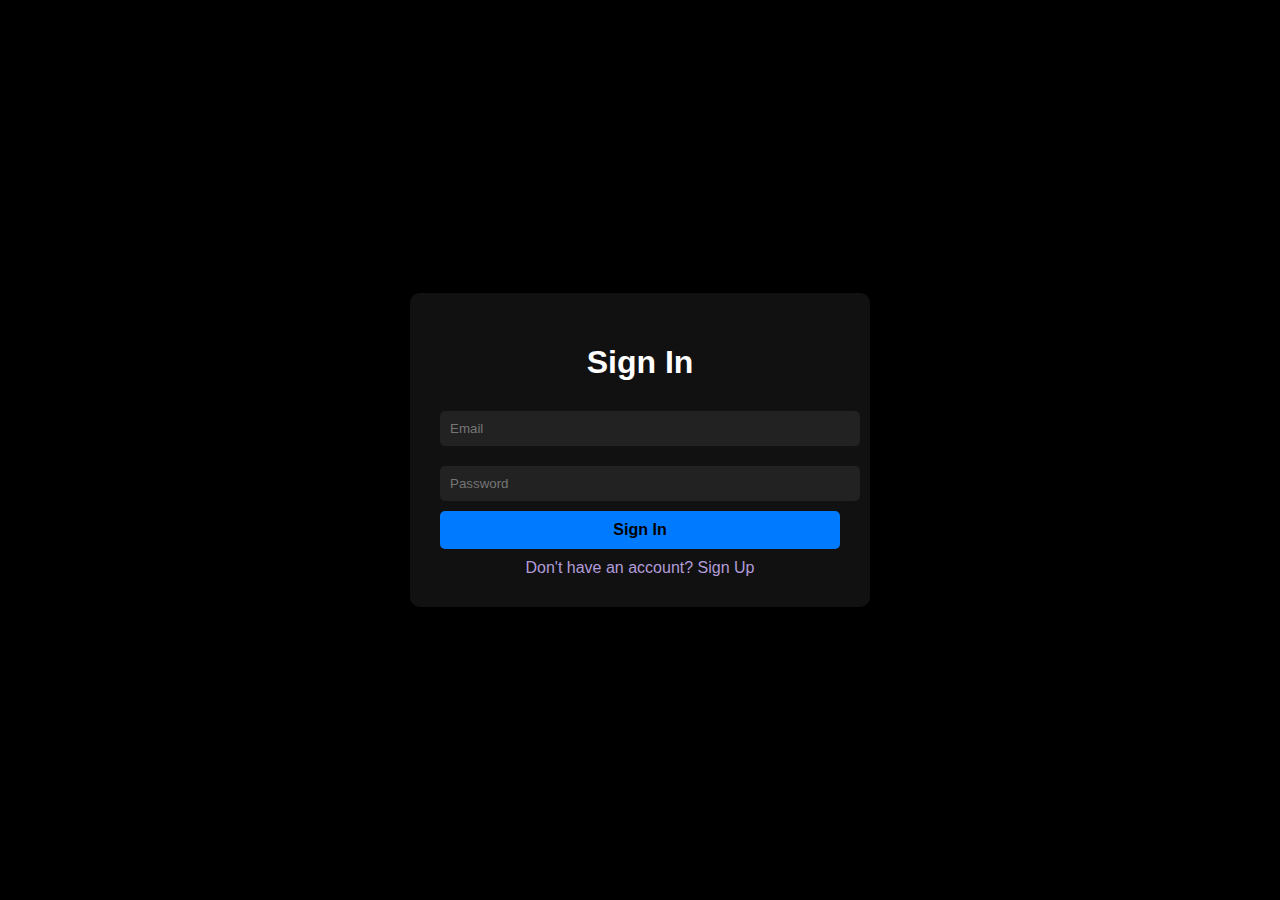
<file: 100_/sign-in.html>
<!DOCTYPE html>
<html lang="en">
<head>
    <meta charset="UTF-8">
    <meta name="viewport" content="width=device-width, initial-scale=1.0">
    <title>Sign In - CHATLLM</title>
    <link rel="stylesheet" href="sign-in.css">
</head>
<body>
    <div class="form-container">
        <h1>Sign In</h1>
        <form id="loginForm">
            <input type="email" id="loginEmail" placeholder="Email" required>
            <input type="password" id="loginPassword" placeholder="Password" required>
            <button type="submit">Sign In</button>
        </form>
        <div id="loginMessage"></div> <!-- Message container for login feedback -->
        <a href="sign-up.html">Don't have an account? Sign Up</a>
    </div>
    <script>
        document.getElementById('loginForm').addEventListener('submit', function(event) {
            event.preventDefault(); // Prevent form submission

            const email = document.getElementById('loginEmail').value.trim();
            const password = document.getElementById('loginPassword').value;
            const loginMessageDiv = document.getElementById('loginMessage');

            console.log('Attempting login with email:', email);

            // Retrieve user data
            const userData = JSON.parse(localStorage.getItem(email));

            if (!userData) {
                loginMessageDiv.textContent = 'User not found';
                console.log('User not found in localStorage');
                return;
            }

            if (userData.password !== password) {
                loginMessageDiv.textContent = 'Incorrect password';
                console.log('Incorrect password');
                return;
            }

            loginMessageDiv.style.color = 'green';
            loginMessageDiv.textContent = 'Login successful';
            console.log('Login successful');
            setTimeout(() => {
                window.location.href = '/Umbalin_Activity1/Umbalin_Act1.html'; // Redirect to the next page
            }, 2000);
        });

        document.addEventListener('DOMContentLoaded', () => {
            const signInForm = document.querySelector('form'); // Assuming the sign-in form is present
            signInForm.addEventListener('submit', (event) => {
                event.preventDefault(); // Prevent actual form submission

                // Simulate successful login
                const isLoggedIn = true;

                if (isLoggedIn) {
                    window.location.href = 'login/index.html'; // Redirect to the duplicate index.html in the login folder
                }
            });
        });
    </script>
</body>
</html>
</file>
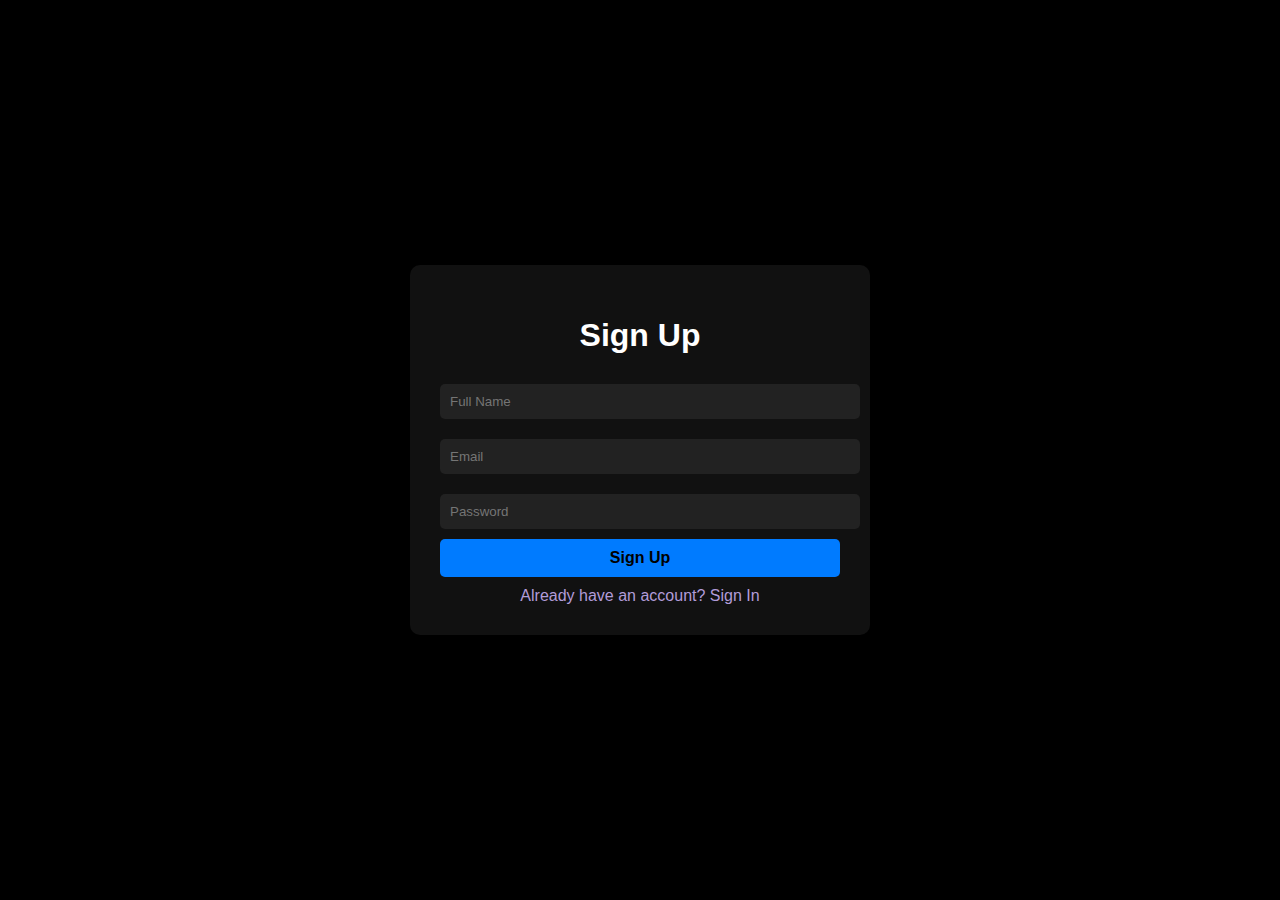
<file: 100_/sign-up.html>
<!DOCTYPE html>
<html lang="en">
<head>
    <meta charset="UTF-8">
    <meta name="viewport" content="width=device-width, initial-scale=1.0">
    <title>Sign Up - CHATLLM</title>
    <link rel="stylesheet" href="sign-up.css">
</head>
<body>
    <div class="form-container">
        <h1>Sign Up</h1>
        <form id="signupForm">
            <input type="text" id="signupName" placeholder="Full Name" required>
            <input type="email" id="signupEmail" placeholder="Email" required>
            <input type="password" id="signupPassword" placeholder="Password" required>
            <button type="submit">Sign Up</button>
        </form>
        <div id="signupMessage"></div> <!-- Message container for sign-up feedback -->
        <a href="sign-in.html">Already have an account? Sign In</a>
    </div>
    <script>
        document.getElementById('signupForm').addEventListener('submit', function(event) {
            event.preventDefault(); // Prevent form submission

            const name = document.getElementById('signupName').value.trim();
            const email = document.getElementById('signupEmail').value.trim();
            const password = document.getElementById('signupPassword').value;
            const signupMessageDiv = document.getElementById('signupMessage');

            console.log('Attempting sign-up with email:', email);

            // Check if user already exists
            if (localStorage.getItem(email)) {
                signupMessageDiv.textContent = 'User already exists';
                console.log('User already exists in localStorage');
                return;
            }

            // Store user data
            const userData = { name, password };
            localStorage.setItem(email, JSON.stringify(userData));

            signupMessageDiv.style.color = 'green';
            signupMessageDiv.textContent = 'Sign-up successful';
            console.log('Sign-up successful');
            setTimeout(() => {
                window.location.href = 'sign-in.html'; // Redirect to sign-in page
            }, 2000);
        });
    </script>
</body>
</html>
</file>
<file: 100_/index.css>
body {
    margin: 0;
    font-family: 'Poppins', sans-serif;
    background-color: #000;
    color: #fff;
}
header {
    display: flex;
    justify-content: space-between;
    align-items: center;
    padding: 10px 70px; /* Increased padding for a larger header margin */
    background-color: rgba(17, 17, 17, 0.9); /* Slightly transparent header */
    position: sticky; /* Makes the header follow you */
    top: 0;
    z-index: 1000;
    width: 100%; /* Stretch header to full width */
    box-sizing: border-box; /* Include padding in width calculation */
    transition: background-color 0.3s ease; /* Smooth transition for header background */
}
header:hover {
    background-color: rgba(17, 17, 17, 1); /* Darken header on hover */
}
.header-left {
    display: flex;
    align-items: center;
}
.header-left h1 {
    font-size: 1.5rem; /* Reduced size */
    margin: 0 0 0 10px;
    color: #fff;
}
.header-left h1, .header-left div span {
    margin: 0 30px; /* Further increased text margin inside the header */
}
.header-left img {
    width: 50px; /* Reduced size */
    height: 50px; /* Reduced size */
    transition: transform 0.3s ease; /* Smooth transition for logo */
}
.header-left img:hover {
    transform: scale(1.1); /* Slightly enlarge logo on hover */
}
nav a {
    margin: 0 30px; /* Further increased margin for navigation links */
    text-decoration: none;
    color: #fff; /* White text color */
    font-weight: 500;
    transition: color 0.3s ease; /* Smooth transition for link color */
}
nav a:hover {
    color: #b19cd9; /* Light purple hover color */
    transform: scale(1.05); /* Slightly enlarge links on hover */
}
.container {
    display: flex;
    flex-direction: column;
    align-items: center;
    justify-content: center;
    height: 100vh;
    text-align: center;
}
.container h1 {
    font-size: 5.5rem; /* Increased size */
    margin: 0;
    color: #fff;
}
.container p {
    font-size: 1.3rem;
    margin-top: 10px;
    max-width: 600px;
    line-height: 1.6;
    color: #fff;
}
.container img {
    width: 300px; /* Significantly increased size */
    height: 300px; /* Significantly increased size */
    margin: 20px 0;
    transition: transform 0.3s ease, box-shadow 0.3s ease; /* Smooth animation */
}
.container img.scrolled {
    transform: perspective(1000px) rotateX(10deg) rotateY(10deg); /* 3D-like effect */
    box-shadow: 0 10px 20px rgba(0, 0, 0, 0.5); /* Shadow for depth */
}
.price {
    font-size: 2rem;
    margin: 20px 0;
}
.buttons {
    margin-top: 20px;
}
.buttons button {
    padding: 12px 25px;
    margin: 10px;
    border: none;
    border-radius: 25px;
    background-color: #007bff;
    color: #000;
    font-size: 1rem;
    font-weight: 600;
    cursor: pointer;
    transition: background-color 0.3s ease;
    text-decoration: none; /* Ensure buttons look like links */
    display: inline-block;
}
.buttons button:hover {
    background-color: #007bff;
}
.footer {
    margin-top: 20px;
    font-size: 0.9rem;
    color: #ccc;
    text-align: center; /* Center the footer text */
    padding: 20px 0;
}
@media (max-width: 768px) {
    .container h1 {
        font-size: 3.5rem;
    }
    .container p {
        font-size: 1rem;
        padding: 0 20px;
    }
    .buttons button {
        padding: 10px 20px;
    }
}
.newsletter-section {
    display: flex;
    justify-content: space-between;
    align-items: center;
    padding: 50px;
    background-color: #111;
    color: #fff;
    margin: 0 80px; /* Align with header side margins */
}
.newsletter-section .left {
    max-width: 50%;
}
.newsletter-section .left h2 {
    font-size: 2.5rem;
    margin-bottom: 20px;
}
.newsletter-section .left p {
    font-size: 1.2rem;
    line-height: 1.6;
}
.newsletter-section .right {
    display: flex;
    flex-direction: column;
    align-items: flex-start;
}
.newsletter-section .right h3 {
    font-size: 2rem;
    margin-bottom: 20px;
}
.newsletter-section .right input[type="email"] {
    padding: 10px;
    font-size: 1rem;
    margin-bottom: 10px;
    width: 300px;
    border: 1px solid #ccc;
    border-radius: 5px;
}
.newsletter-section .right button {
    padding: 10px 20px;
    font-size: 1rem;
    background-color: #007bff; /* Consistent button color */
    border: none;
    border-radius: 5px;
    cursor: pointer;
    transition: background-color 0.3s ease;
}
.newsletter-section .right button:hover {
    background-color: #007bff;
}
.footer-links {
    display: flex;
    justify-content: space-between;
    padding: 50px;
    background-color: #111;
    color: #ccc;
}
.footer-links div {
    max-width: 20%;
}
.footer-links h4 {
    font-size: 1.2rem;
    margin-bottom: 15px;
}
.footer-links a {
    display: block;
    color: #ccc;
    text-decoration: none;
    margin-bottom: 10px;
    transition: color 0.3s ease;
}
.footer-links a:hover {
    color: #007bff;
}
.footer-bottom {
    text-align: center;
    padding: 20px;
    background-color: #000;
    color: #ccc;
}
.footer-bottom p {
    margin: 0;
}
.footer-bottom .social-icons {
    margin-top: 10px;
}
.footer-bottom .social-icons a {
    margin: 0 10px;
    color: #ccc;
    text-decoration: none;
    font-size: 1.2rem;
}
.footer-bottom .social-icons a:hover {
    color: #007bff;
}
.black-margin {
    background-color: #000;
    height: 50px; /* Height of the black margin */
}
.accessories-section {
    padding: 50px 80px;
    background-color: #000;
    color: #fff;
}
.accessories-section h2 {
    font-size: 2.5rem;
    text-align: center;
    margin-bottom: 50px;
}
.accessories-grid {
    display: flex;
    flex-wrap: wrap;
    justify-content: space-between;
}
.accessory-item {
    background-color: #111;
    padding: 20px;
    margin: 10px;
    flex: 1 1 calc(50% - 40px);
    box-sizing: border-box;
    color: #fff;
}
.accessory-item h3 {
    font-size: 1.5rem;
    margin-bottom: 10px;
}
.accessory-item p {
    font-size: 1rem;
    line-height: 1.6;
    margin-bottom: 20px;
}
.accessory-item .price {
    font-size: 1.5rem;
    margin-bottom: 10px;
}
.accessory-item button {
    padding: 10px 20px;
    border: none;
    border-radius: 5px;
    background-color: #b19cd9;
    color: #000;
    font-size: 1rem;
    cursor: pointer;
    transition: background-color 0.3s ease;
}
.accessory-item button:hover {
    background-color: #a18cc9;
}
.accessory-image {
    text-align: center;
    margin-top: 20px;
}
.accessory-image img {
    max-width: 100%;
    height: auto;
}
.features-section {
    padding: 50px 80px;
    background-color: #111;
    color: #fff;
    text-align: center;
}
.features-section h2 {
    font-size: 2.5rem;
    margin-bottom: 50px;
}
.features-grid {
    display: flex;
    flex-wrap: wrap;
    justify-content: space-between;
}
.feature-item {
    flex: 1 1 calc(25% - 40px); /* Adjusted size to make boxes smaller */
    margin: 20px;
    text-align: center;
    background-color: #222;
    padding: 15px; /* Reduced padding */
    border-radius: 10px;
    transition: transform 0.3s ease, box-shadow 0.3s ease;
}
.feature-item:hover {
    transform: translateY(-10px);
    box-shadow: 0 10px 20px rgba(0, 0, 0, 0.5);
}
.feature-item img {
    width: 60px; /* Reduced size for icons */
    height: 60px;
    margin-bottom: 15px; /* Reduced margin */
}
.feature-item h3 {
    font-size: 1.3rem; /* Reduced font size */
    margin-bottom: 8px;
}
.feature-item p {
    font-size: 0.9rem; /* Reduced font size */
    line-height: 1.4;
    color: #ccc;
}
.feature-item a {
    display: inline-block;
    margin-top: 15px; /* Reduced margin */
    padding: 8px 15px; /* Reduced padding */
    background-color: #b19cd9;
    color: #000;
    text-decoration: none;
    border-radius: 5px;
    transition: background-color 0.3s ease;
    font-size: 0.9rem; /* Reduced font size */
}
.feature-item a:hover {
    background-color: #a18cc9;
}
button, .feature-item a {
    padding: 10px 20px;
    border: none;
    border-radius: 5px;
    background-color: #007bff; /* Consistent button color */
    color: #000;
    font-size: 1rem;
    font-weight: 600;
    cursor: pointer;
    text-decoration: none;
    display: inline-block;
    transition: background-color 0.3s ease;
}
button:hover, .feature-item a:hover {
    background-color: #007bff; /* Consistent hover color */
}

/* Updated button styles */
.buttons button, .feature-item a, .accessory-item button {
    background-color: #007bff; /* Updated button color */
    color: rgb(0, 0, 0);
    border: none;
    padding: 10px 20px;
    border-radius: 5px;
    font-size: 1rem;
    font-weight: 600;
    cursor: pointer;
    text-decoration: none;
    display: inline-block;
    transition: background-color 0.3s ease, transform 0.3s ease;
}

.buttons button:hover, .feature-item a:hover, .accessory-item button:hover {
    background-color: #0056b3; /* Darker blue on hover */
    transform: scale(1.05); /* Slightly enlarge on hover */
}

/* Responsive styles for tablets */
@media (max-width: 1024px) {
    header {
        padding: 10px 30px; /* Reduce padding for smaller screens */
    }
    .header-left h1 {
        font-size: 1.2rem; /* Adjust font size */
    }
    .header-left img {
        width: 40px; /* Adjust logo size */
        height: 40px;
    }
    nav a {
        margin: 0 15px; /* Reduce spacing between navigation links */
        font-size: 0.9rem; /* Adjust font size */
    }
    .container h1 {
        font-size: 4rem; /* Adjust heading size */
    }
    .container img {
        width: 200px; /* Adjust image size */
        height: 200px;
    }
    .container p {
        font-size: 1rem; /* Adjust paragraph size */
        padding: 0 10px; /* Add padding for better readability */
    }
    .buttons button {
        padding: 8px 15px; /* Adjust button padding */
        font-size: 0.9rem; /* Adjust button font size */
    }
    .features-grid {
        flex-wrap: wrap; /* Stack features vertically */
    }
    .feature-item {
        flex: 1 1 calc(50% - 20px); /* Adjust feature item size */
    }
    .accessories-grid {
        flex-wrap: wrap; /* Stack accessories vertically */
    }
    .accessory-item {
        flex: 1 1 calc(100% - 20px); /* Full width for accessories */
    }
}

/* Responsive styles for phones */
@media (max-width: 768px) {
    header {
        flex-direction: column; /* Stack header elements vertically */
        align-items: flex-start;
        padding: 10px 20px;
    }
    .header-left {
        margin-bottom: 10px; /* Add spacing between logo and navigation */
    }
    nav {
        display: flex;
        flex-wrap: wrap; /* Wrap navigation links */
        gap: 10px; /* Add spacing between links */
    }
    .container h1 {
        font-size: 3rem; /* Adjust heading size */
    }
    .container img {
        width: 150px; /* Adjust image size */
        height: 150px;
    }
    .container p {
        font-size: 0.9rem; /* Adjust paragraph size */
    }
    .buttons button {
        padding: 8px 10px; /* Adjust button padding */
        font-size: 0.8rem; /* Adjust button font size */
    }
    .features-grid {
        flex-direction: column; /* Stack features vertically */
    }
    .feature-item {
        flex: 1 1 100%; /* Full width for feature items */
        margin: 10px 0; /* Add spacing between items */
    }
    .accessories-grid {
        flex-direction: column; /* Stack accessories vertically */
    }
    .accessory-item {
        flex: 1 1 100%; /* Full width for accessories */
        margin: 10px 0; /* Add spacing between items */
    }
    .newsletter-section {
        flex-direction: column; /* Stack newsletter content vertically */
        align-items: flex-start;
        padding: 20px; /* Adjust padding */
    }
    .newsletter-section .left,
    .newsletter-section .right {
        max-width: 100%; /* Full width for sections */
    }
    .newsletter-section .right input[type="email"] {
        width: 100%; /* Full width for input */
    }
    .footer-links {
        flex-direction: column; /* Stack footer links vertically */
        align-items: flex-start;
        padding: 20px; /* Adjust padding */
    }
    .footer-links div {
        max-width: 100%; /* Full width for footer sections */
        margin-bottom: 20px; /* Add spacing between sections */
    }
}

/* Add transition for smooth hover effects */
.buttons button, .feature-item a, .accessory-item button {
    transition: background-color 0.3s ease, transform 0.3s ease; /* Smooth transition for background color and transform */
}

.buttons button:hover, .feature-item a:hover, .accessory-item button:hover {
    transform: scale(1.05); /* Slightly enlarge on hover */
}

/* Add hover effects for feature items and accessory items */
.feature-item:hover, .accessory-item:hover {
    transform: translateY(-5px); /* Lift effect on hover */
    box-shadow: 0 10px 20px rgba(0, 0, 0, 0.5); /* Shadow for depth */
}

/* Ensure all links are clickable with pointer cursor */
nav a, .feature-item a, .accessory-item button {
    cursor: pointer; /* Change cursor to pointer for clickable items */
}

/* Add transition for images */
.container img, .feature-item img, .accessory-image img {
    transition: transform 0.3s ease, box-shadow 0.3s ease; /* Smooth transition for images */
}

.container img:hover, .feature-item img:hover, .accessory-image img:hover {
    transform: scale(1.1); /* Slightly enlarge images on hover */
    box-shadow: 0 10px 20px rgba(0, 0, 0, 0.5); /* Shadow for depth */
}

/* Keyframe animation for fade-in effect */
@keyframes fadeIn {
    from {
        opacity: 0;
        transform: translateY(20px); /* Start slightly lower */
    }
    to {
        opacity: 1;
        transform: translateY(0); /* End at original position */
    }
}

/* Apply fade-in animation to all text elements */
h1, h2, h3, h4, p, span {
    animation: fadeIn 0.5s ease forwards; /* Fade-in effect */
}

/* Add expand effect on hover for all text elements */
h1, h2, h3, h4, p, span {
    transition: transform 0.3s ease; /* Smooth transition for scaling */
}

h1:hover, h2:hover, h3:hover, h4:hover, p:hover, span:hover {
    transform: scale(1.1); /* Slightly enlarge text on hover */
}

/* Add expand effect on hover for all header elements */
h1, h2, h3, h4 {
    transition: transform 0.3s ease; /* Smooth transition for scaling */
}

h1:hover, h2:hover, h3:hover, h4:hover {
    transform: scale(1.1); /* Slightly enlarge headers on hover */
}

/* Add expand effect on hover for all paragraph elements */
p {
    transition: transform 0.3s ease; /* Smooth transition for scaling */
}

p:hover {
    transform: scale(1.05); /* Slightly enlarge paragraphs on hover */
}
</file>
<file: 100_/chatbot/style.css>
:root {
    --grey: #f5f5f5;
    --blue: #3d88f9;
    --black: #1a1a1a;
}

body.chat-open {
    .chat-window {
        display: flex;
    }
}

.chat-button {
    position: absolute;
    bottom: 60px;
    right: 20px;
    z-index: 998;
    background-color: var(--black);
    color: white;
    height: 80px;
    width: 80px;
    border-radius: 100%;
    display: flex;
    justify-content: center;
    align-items: center;
    cursor: pointer;

    img {
        width: 50px;
    }

    &:hover {
        box-shadow: rgba(0, 0, 0, 0.24) 0px 3px 8px;
    }
}

.chat-window {

    * {
        font-family: "Raleway", sans-serif;
    }

    display: none;
    box-shadow: rgba(0, 0, 0, 0.24) 0px 3px 8px;
    background-color: white;
    border-radius: 20px;
    position: absolute;
    z-index: 999;
    bottom: 60px;
    right: 20px;
    height: 600px;
    width: 360px;
    flex-direction: column;
    justify-content: space-between;

    .close {
        border: none;
        padding: 8px 0;
        background-color: var(--black);
        color: white;
        border-radius: 20px 20px 0 0;
        cursor: pointer;
    }

    .chat {
        flex: 1;
        padding: 0 8px;
        overflow-y: scroll;

        p {
            border-radius: 20px;
            width: 80%;
            margin: 8px 0;
            font-size: 16px;
            padding: 16px;
        }

        div.model {

            p {
                background-color: var(--grey);
            }

            
        }

        div.user {
            display: flex;
            justify-content: flex-end;

            p {
                background-color: var(--blue);
                color: white;
            }
        }

        div.error {
            p {
                font-size: 14px;
                text-align: center;
                color: red;
            }
        }
        
    }

    .input-area {
        height: 70px;
        display: flex;
        justify-content: center;
        align-items: center;
        padding: 0 8px;
        border-top: 1px solid lightgray;

        input {
            height: 40px;
            flex: 1;
            border: none;
            background-color: var(--grey);
            border-radius: 20px;
            padding-left: 20px;
            font-size: 16px;
        }

        button {
            height: 40px;
            width: 40px;
            border-radius: 100%;
            border: none;
            margin-left: 12px;
            background-color: var(--blue);
            color: white;
            display: flex;
            justify-content: center;
            align-items: center;
            cursor: pointer;

            img {
                width: 18px;
            }

            &:hover {
                box-shadow: rgba(0, 0, 0, 0.24) 0px 3px 8px;
            }
        }
    }
}



.loader {
    width: 40px;
    opacity: 0.4;
    aspect-ratio: 4;
    background: radial-gradient(circle closest-side,#000 90%,#0000) 0/calc(100%/3) 100% space;
    clip-path: inset(0 100% 0 0);
    animation: l1 1.5s steps(4) infinite;
  }
  @keyframes l1 {to{clip-path: inset(0 -34% 0 0)}}
</file>
<file: 100_/sign-in.css>
body {
    margin: 0;
    font-family: 'Poppins', sans-serif;
    background-color: #000;
    color: #fff;
    display: flex;
    justify-content: center;
    align-items: center;
    height: 100vh;
}
.container {
    max-width: 400px;
    margin: 80px auto;  /* Increased from default */
    padding: 40px;
    background: rgba(0, 0, 0, 0.6);
    border-radius: 10px;
    box-shadow: 0 0 10px rgba(0, 0, 0, 0.5);
}
.form-container {
    background-color: #111;
    padding: 30px;
    border-radius: 10px;
    width: 100%;
    max-width: 400px;
    box-shadow: 0 10px 20px rgba(0, 0, 0, 0.5);
}
.form-container h1 {
    text-align: center;
    margin-bottom: 20px;
}
.form-container input {
    width: 100%;
    padding: 10px;
    margin: 10px 0;
    border: none;
    border-radius: 5px;
    background-color: #222;
    color: #fff;
}
.form-container button {
    width: 100%;
    padding: 10px;
    border: none;
    border-radius: 5px;
    background-color: #007bff;
    color: #000;
    font-size: 1rem;
    font-weight: 600;
    cursor: pointer;
    transition: background-color 0.3s ease;
}
.form-container button:hover {
    background-color: #007bff;
}
.form-container a {
    display: block;
    text-align: center;
    margin-top: 10px;
    color: #b19cd9;
    text-decoration: none;
}
.form-container a:hover {
    text-decoration: underline;
}
#loginMessage {
    margin-top: 10px;
    text-align: center;
    color: red; /* Default color for error messages */
}
</file>
<file: 100_/sign-up.css>
body {
    margin: 0;
    font-family: 'Poppins', sans-serif;
    background-color: #000;
    color: #fff;
    display: flex;
    justify-content: center;
    align-items: center;
    height: 100vh;
}
.form-container {
    background-color: #111;
    padding: 30px;
    border-radius: 10px;
    width: 100%;
    max-width: 400px;
    box-shadow: 0 10px 20px rgba(0, 0, 0, 0.5);
}
.form-container h1 {
    text-align: center;
    margin-bottom: 20px;
}
.form-container input {
    width: 100%;
    padding: 10px;
    margin: 10px 0;
    border: none;
    border-radius: 5px;
    background-color: #222;
    color: #fff;
}
.form-container button {
    width: 100%;
    padding: 10px;
    border: none;
    border-radius: 5px;
    background-color: #007bff;
    color: #000;
    font-size: 1rem;
    font-weight: 600;
    cursor: pointer;
    transition: background-color 0.3s ease;
}
.form-container button:hover {
    background-color: #007bff;
}
.form-container a {
    display: block;
    text-align: center;
    margin-top: 10px;
    color: #b19cd9;
    text-decoration: none;
}
.form-container a:hover {
    text-decoration: underline;
}
#signupMessage {
    margin-top: 10px;
    text-align: center;
    color: red; /* Default color for error messages */
}
</file>
